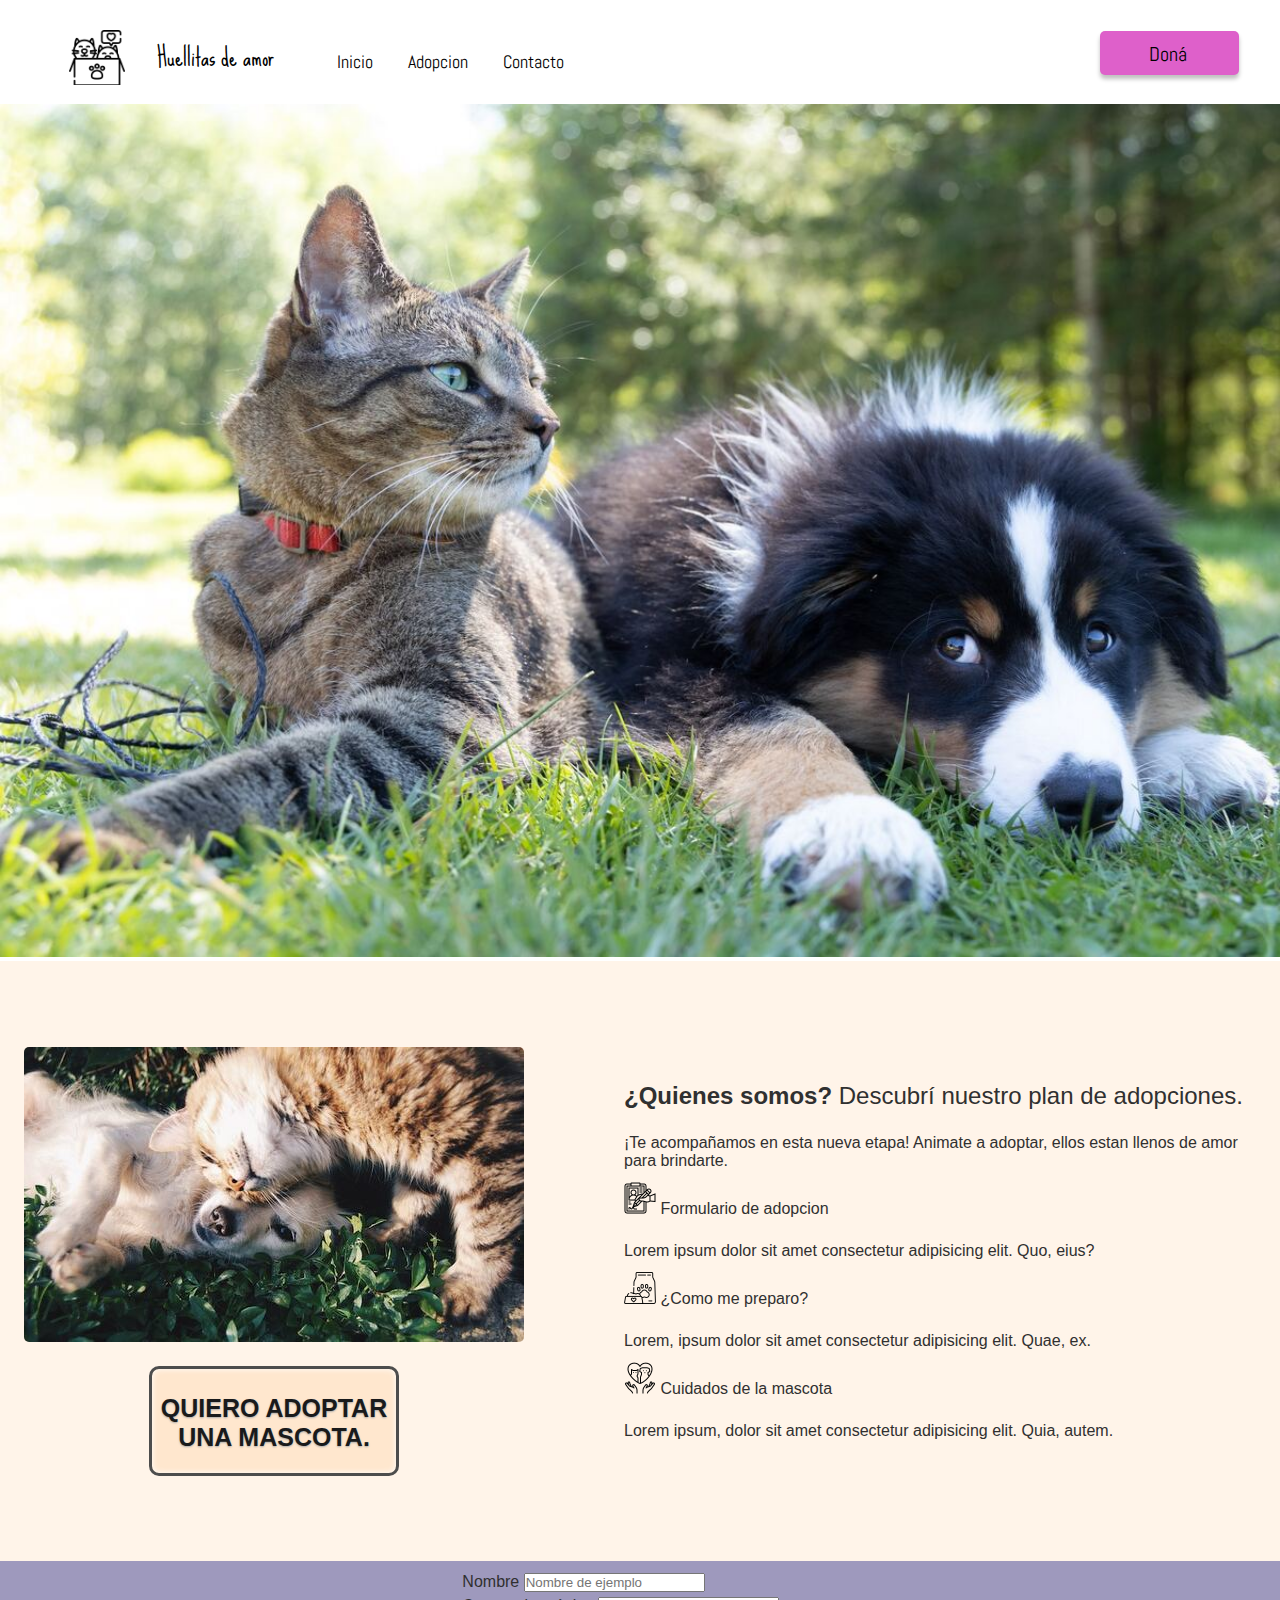
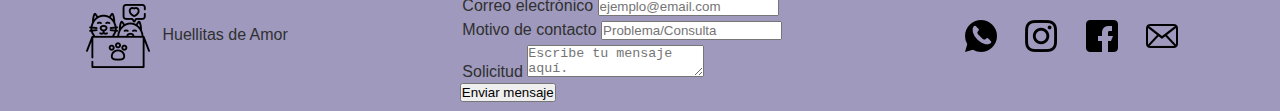
<file: index.html>
<!DOCTYPE html>
<html lang="en">
<head>
    <meta charset="UTF-8">
    <meta name="viewport" content="width=device-width, initial-scale=1.0">
    <title>Huellitas de Amor</title>
    <link rel="stylesheet" href="css/style.css">
    <link rel="shortcut icon" href="logo/logoadop.png" type="image/x-icon">
</head>
<body>
    <header>
        <div class="header">
            <div class="div">
              <div class="overlap-group">
                <a href="index.html">
                    <img class="logoadop" src="logo/logoadop.png" />
                    <div class="text-wrapper">Huellitas de amor</div>
                </a>
                 
                
                <nav class="nav">
                    <a href="" class="text-wrapper-2">Inicio</a>
                    <a href="" class="text-wrapper-3">Contacto</a>
                    <a href="" class="text-wrapper-4">Adopcion</a>
                </nav>
                <img src="logo/barra-vertical.png" alt="separador" class="separador">
              </div>
              <div class="box">
                    <a href="donaciones.html" class="button-dona" target="_blank"> Doná </a>
              </div>
            </div>
          </div>
    </header>

    <main>
        <div class="carousel-container">
            <div class="carousel-slide">
                <section class="slider"><img src="imgs/i1.jpg" alt="Imagen 1"></section>
            </div>
            <div class="carousel-slide">
                <section class="slider"><img src="imgs/i2.jpg" alt="Imagen 2"></section>
            </div>
            <div class="carousel-slide">
                <section class="slider"><img src="imgs/i3.jpg" alt="Imagen 3"></section>
            </div>
            <div class="carousel-slide">
                <section class="slider"><img src="imgs/i4.jpg" alt="Imagen 4"></section>
            </div>            
            <div class="carousel-slide">
                <section class="slider"><img src="imgs/i5.jpg" alt="Imagen 5"></section>
            </div>
            <div class="carousel-slide">
                <section class="slider"><img src="imgs/i6.jpg" alt="Imagen 6"></section>
            </div>
            <div class="carousel-slide">
                <section class="slider"><img src="imgs/i7.jpg" alt="Imagen 7"></section>
            </div>
            <div class="carousel-slide">
                <section class="slider"><img src="imgs/i8.jpg" alt="Imagen 8"></section>
            </div>
            <div class="carousel-slide">
                <section class="slider"><img src="imgs/i9.jpg" alt="Imagen 9"></section>
            </div>
        </div>



        </section>
        <section id="seccion1">
            <article>
                <img src="imgs/krista-mangulsone-9gz3wfHr65U-unsplash.jpg" alt="imagenAdop" id="imgA">
                <br>
                <a href="adopcion.html" class="boton">Quiero adoptar una mascota.</a>


            </article>
            
            <article>
                <h2>¿Quienes somos? 
                    <span>Descubrí nuestro plan de adopciones.</span></h2>
                <P>
                    ¡Te acompañamos en esta nueva etapa! Animate a adoptar, ellos estan llenos de amor para brindarte.
                </P>
                <div>
                    <figure>
                        <img src="logo/formulario-de-consentimiento-del-donante.png" alt="formulario">
                        <strong>Formulario de adopcion</strong>
                    </figure>
                    <p>Lorem ipsum dolor sit amet consectetur adipisicing elit. Quo, eius?</p>
                </div>
                <div>
                    <figure>
                        <img src="logo/preparo.png" alt="como me preparo"> 
                        <strong>¿Como me preparo?</strong>
                    </figure>
                    <p>Lorem, ipsum dolor sit amet consectetur adipisicing elit. Quae, ex.</p>
                </div>
                <div>
                    <figure>
                        <img src="logo/cuidado-de-mascotas.png" alt="cuidado">
                        <strong>Cuidados de la mascota</strong>
                    </figure>
                    <p>Lorem ipsum, dolor sit amet consectetur adipisicing elit. Quia, autem.</p>
                </div>
            </article>
            
            
    
        </section>
    </main>
    <footer>
        <!--logo + empresa-->
        <a href="index.html">
            <img src="logo/logoadop.png" alt="logo">
            Huellitas de Amor
        </a>
        <a name="contacto" id="contacto">
            <form action="contact.php" method="post"> 
                <div class="elem-group"> 
                    <label for="name">Nombre</label> 
                    <input type="text" id="name" name="visitor_name" placeholder="Nombre de ejemplo" pattern=[A-Z\sa-z]{3,20} required> 
                </div> 
                <div class="elem-group"> 
                    <label for="email">Correo electrónico</label> 
                    <input type="email" id="email" name="visitor_email" placeholder="ejemplo@email.com" required> 
                </div> 
                <div class="elem-group"> 
                    <label for="title">Motivo de contacto</label> 
                    <input type="text" id="title" name="email_title" required placeholder="Problema/Consulta" pattern=[A-Za-z0-9\s]{8,60}> 
                </div> 
                <div class="elem-group"> 
                    <label for="message">Solicitud</label> 
                    <textarea id="message" name="visitor_message" placeholder="Escribe tu mensaje aquí." required></textarea> 
                </div> 
                <button type="submit">Enviar mensaje</button>
            </form>
        </a>
        
        <!-- redes sociales -->
        <nav>
            <a href="">
                <img src="logo/whatsapp.png" alt="wpp">
            </a>
            <a href="">
                <img src="logo/instagram.png" alt="insta">
            </a>
            <a href="">
                <img src="logo/facebook.png" alt="face">
            </a>
            <a href="">
                <img src="logo/correo.png" alt="correo">
            </a>
        </nav>

    </footer>

    <script src="js/script.js"></script>
</body>
</html>
</file>
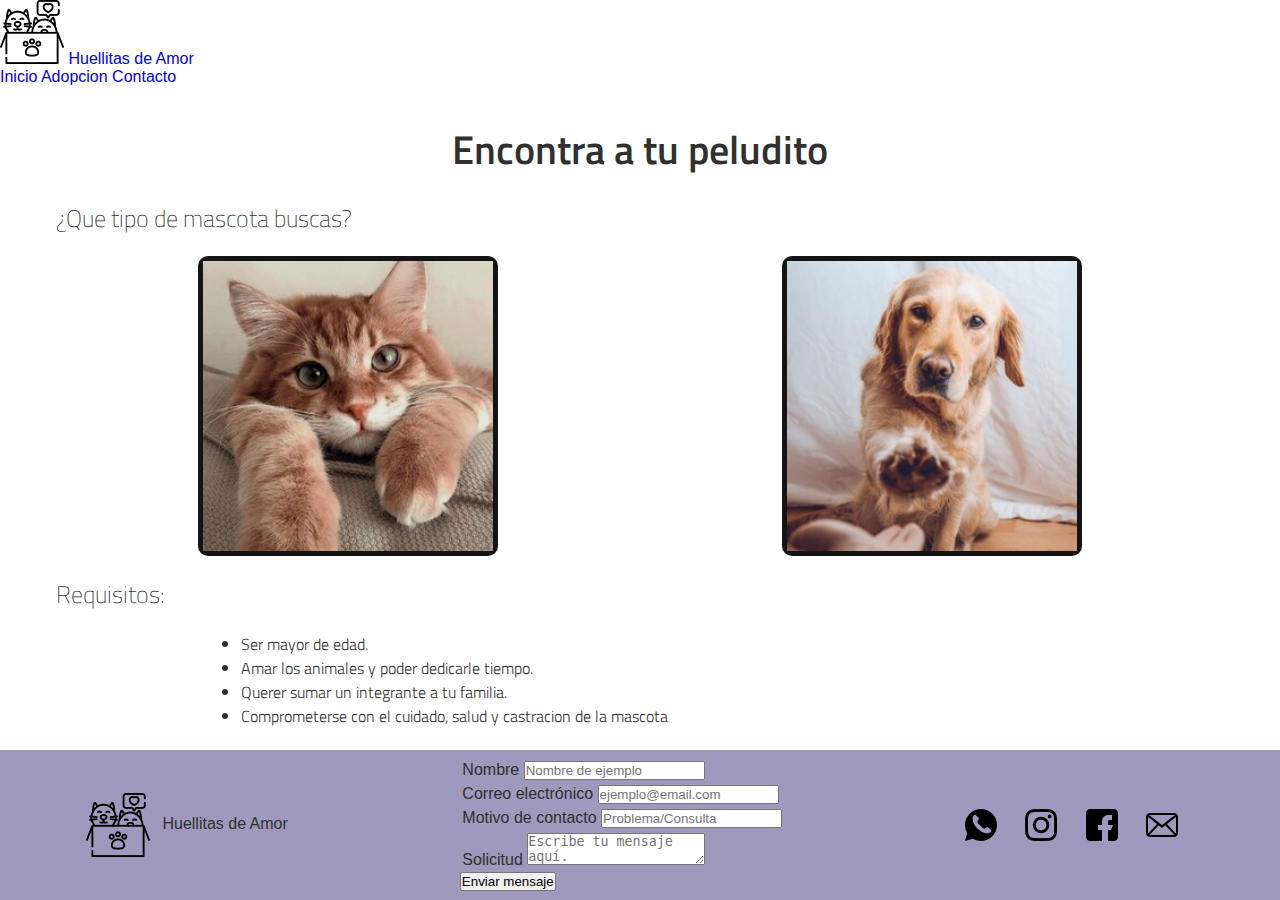
<file: adopcion.html>
<!DOCTYPE html>
<html lang="en">
<head>
    <meta charset="UTF-8">
    <meta name="viewport" content="width=device-width, initial-scale=1.0">
    <title>Huellitas de Amor</title>
    <link rel="stylesheet" href="css/style.css">
    <link rel="shortcut icon" href="logo/logoadop.png" type="image/x-icon">
</head>
<body>
    <header>
        <!--logo + empresa-->
        <a href="index.html">
            <img src="logo/logoadop.png" alt="Logo-Adopcion">
            Huellitas de Amor
        </a>

        <a href="index.html">
        </a>

        <!--NAVEGACION-->
        <nav>
            <a href="index.html">Inicio</a>
            <a href="adopcion.html">Adopcion</a>
            <a href="#contacto">Contacto</a>
        </nav>
    </header>
    <main>
        <section id="adopcion">
            <h1>Encontra a tu peludito</h1>
            <h2>¿Que tipo de mascota buscas?</h2>
            <a href="gatos.html">
                <article>
                    <img src="imgs/adoptaG2.jpg" alt="Adopta un gato">

                </article>
            </a>
            <a href="perros.html">
                <article>
                    <img src="imgs/adoptaP2.jpg" alt="Adopta un perro">
                    
                </article>
            </a>
            <h2>Requisitos:</h2>
            <p>
                <ul>
                    <li>Ser mayor de edad.</li>
                    <li>Amar los animales y poder dedicarle tiempo.</li>
                    <li>Querer sumar un integrante a tu familia.</li>
                    <li> Comprometerse con el cuidado, salud y castracion de la mascota</li>
                </ul>
            </p>
                
            
        </section>
        <section>
            
        </section>


    </main>
    <footer>
        <!--logo + empresa-->
        <a href="index.html">
            <img src="logo/logoadop.png" alt="logo">
            Huellitas de Amor
        </a>
        <a name="contacto" id="contacto">
            
            <form action="contacto" method="post"> 
                <div class="elem-group"> 
                    <label for="name">Nombre</label> 
                    <input type="text" id="name" name="visitor_name" placeholder="Nombre de ejemplo" pattern=[A-Z\sa-z]{3,20} required> 
                </div> 
                <div class="elem-group"> 
                    <label for="email">Correo electrónico</label> 
                    <input type="email" id="email" name="visitor_email" placeholder="ejemplo@email.com" required> 
                </div> 
                <div class="elem-group"> 
                    <label for="title">Motivo de contacto</label> 
                    <input type="text" id="title" name="email_title" required placeholder="Problema/Consulta" pattern=[A-Za-z0-9\s]{8,60}> 
                </div> 
                <div class="elem-group"> 
                    <label for="message">Solicitud</label> 
                    <textarea id="message" name="visitor_message" placeholder="Escribe tu mensaje aquí." required></textarea> 
                </div> 
                <button type="submit">Enviar mensaje</button>
            </form>
        </a>
        <!-- redes sociales -->
        <nav>
            <a href="">
                <img src="logo/whatsapp.png" alt="wpp">
            </a>
            <a href="">
                <img src="logo/instagram.png" alt="insta">
            </a>
            <a href="">
                <img src="logo/facebook.png" alt="face">
            </a>
            <a href="">
                <img src="logo/correo.png" alt="correo">
            </a>
        </nav>

    </footer>
</body>
</html>
</file>
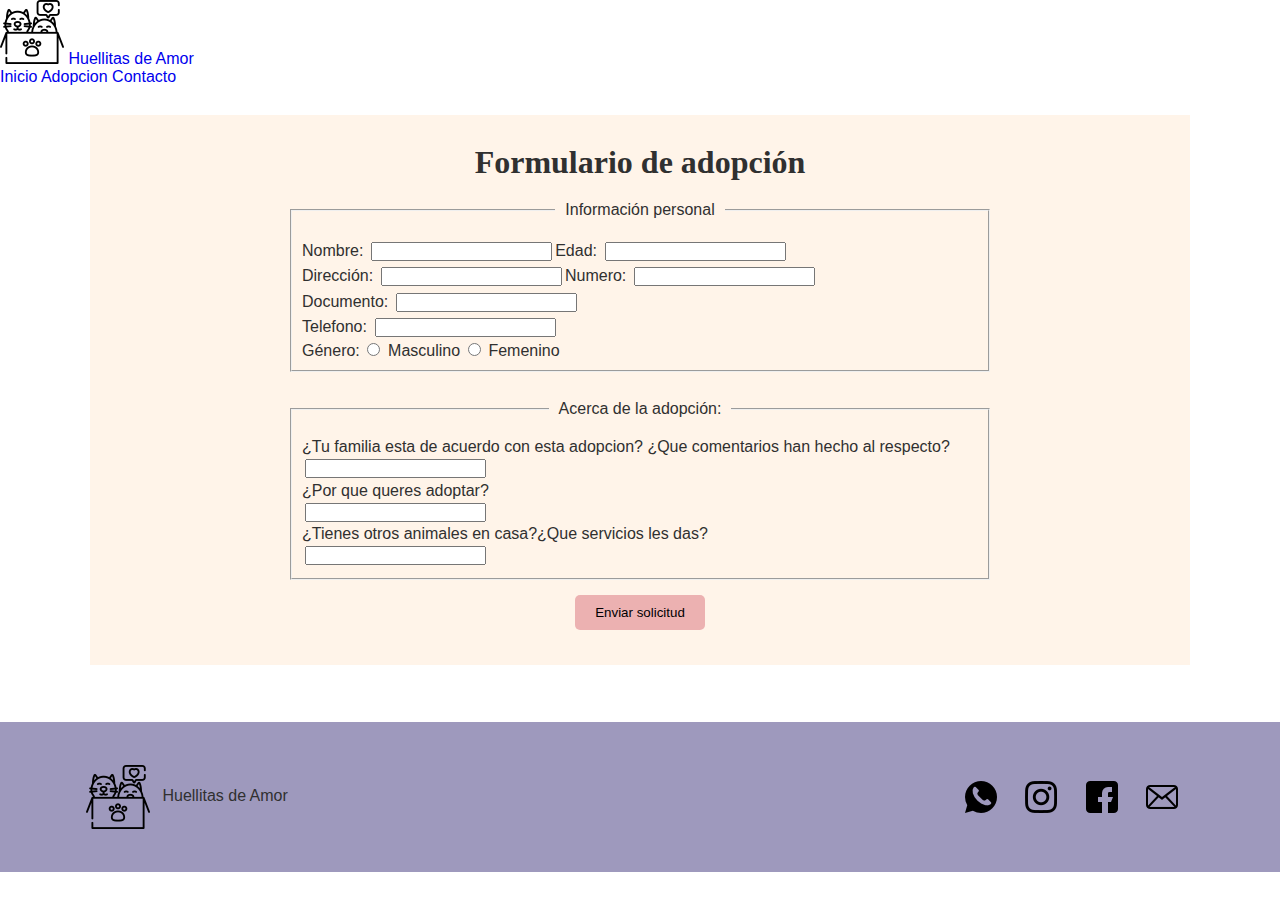
<file: forms.html>
<!DOCTYPE html>
<html lang="en">
<head>
    <meta charset="UTF-8">
    <meta name="viewport" content="width=device-width, initial-scale=1.0">
    <title>Document</title>
    <link rel="stylesheet" href="css/style.css">
    <link rel="shortcut icon" href="logo/logoadop.png" type="image/x-icon">
</head>
<body>
    <header>
        <!--logo + empresa-->
        <a href="index.html">
            <img src="logo/logoadop.png" alt="Logo-Adopcion">
            Huellitas de Amor
        </a>

        <a href="index.html">
        </a>

        <!--NAVEGACION-->
        <nav>
            <a href="index.html">Inicio</a>
            <a href="adopcion.html">Adopcion</a>
            <a href="#contacto">Contacto</a>
        </nav>
    </header>
    <main id="adopform">
        <h1>Formulario de adopción</h1>
        <form action="../../form-result.php" target="_blank">

            <fieldset>
              <legend>Información personal</legend>
              <p><label>Nombre: <input type="text" name="nombre"></label><label>Edad: <input type="text" name="edad"></label></p>
              <p><label>Dirección: <input type="text" name="direccion"></label><label>Numero: <input type="text" name="numero"></label></p>
              <p><label>Documento: <input type="text" name="documento"></label></p>
              <p><label>Telefono: <input type="text" name="telefono"></label></p>
              <p>
                Género:
            
                <label><input type="radio" name="genero" value="masculino"> Masculino</label>
                <label><input type="radio" name="genero" value="femenino"> Femenino</label>
            
              </p>
            </fieldset>
            <br>
          
            <fieldset>
              <legend>Acerca de la adopción:</legend>
              <p><label>¿Tu familia esta de acuerdo con esta adopcion? ¿Que comentarios han hecho al respecto? <br>
                <input type="text" name="respuesta1"></label></p>
              <p><label>¿Por que queres adoptar? <br> <input type="text" name="adoptar"></label></p>
              <p><label>¿Tienes otros animales en casa?¿Que servicios les das? <br> <input type="text" name="adoptar"></label></p>
              
            </fieldset>
            <input type="submit" value="Enviar solicitud" id="botonform">
        </form>
    </main>
    <footer>
        <!--logo + empresa-->
        <a href="index.html">
            <img src="logo/logoadop.png" alt="logo">
            Huellitas de Amor
        </a>

        <!-- redes sociales -->
        <nav>
            <a href="">
                <img src="logo/whatsapp.png" alt="wpp">
            </a>
            <a href="">
                <img src="logo/instagram.png" alt="insta">
            </a>
            <a href="">
                <img src="logo/facebook.png" alt="face">
            </a>
            <a href="">
                <img src="logo/correo.png" alt="correo">
            </a>
        </nav>

    </footer>

        
      
      
</body>
</html>
</file>
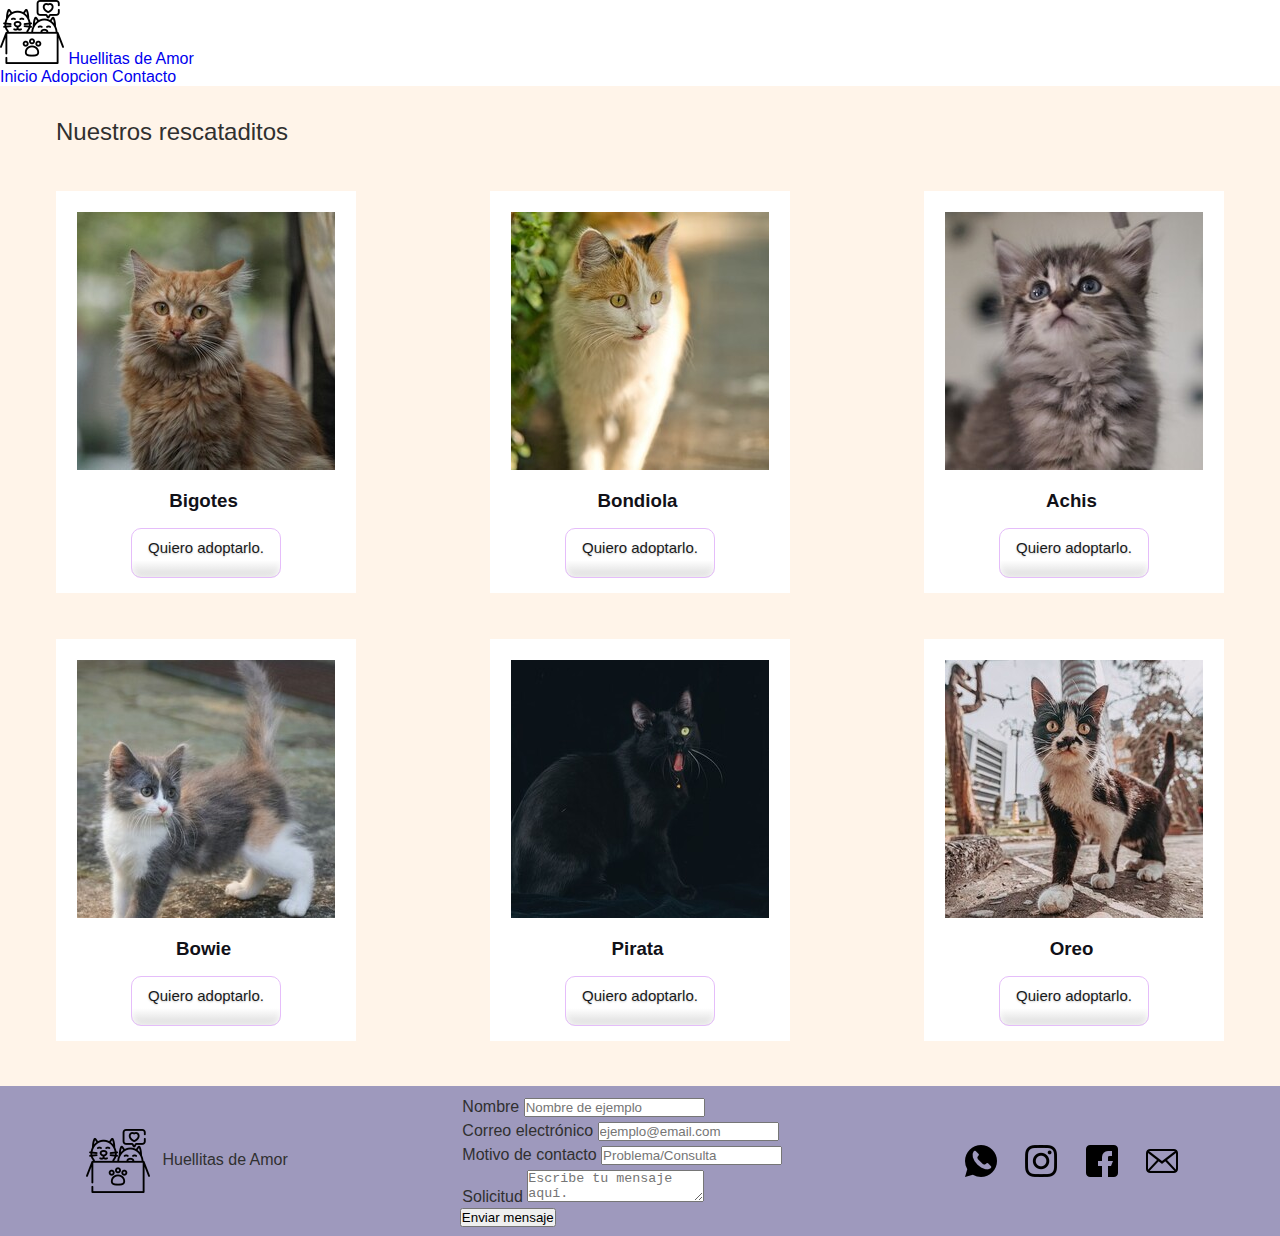
<file: gatos.html>
<!DOCTYPE html>
<html lang="en">
<head>
    <meta charset="UTF-8">
    <meta name="viewport" content="width=device-width, initial-scale=1.0">
    <title>Huellitas de Amor</title>
    <link rel="stylesheet" href="css/style.css">
    <link rel="shortcut icon" href="logo/logoadop.png" type="image/x-icon">
</head>
<body>
    <header>
        <!--logo + empresa-->
        <a href="index.html">
            <img src="logo/logoadop.png" alt="Logo-Adopcion">
            Huellitas de Amor
        </a>

        <a href="index.html">
        </a>

        <!--NAVEGACION-->
        <nav>
            <a href="index.html">Inicio</a>
            <a href="adopcion.html">Adopcion</a>
            <a href="#contacto">Contacto</a>
        </nav>
    </header>
    <main>
        <section id="animales">
            <h2>Nuestros rescataditos</h2>
            
                <article>
                    <img src="imgs/gatitos/p1.jpg" alt="gato1">
                    <h3>Bigotes</h3>
                    <a href="forms.html" class="boton2">Quiero adoptarlo.</a>
                </article>
    
                <article>
                    <img src="imgs/gatitos/p2.jpg" alt="gato2">
                    <h3>Bondiola</h3>
                    <a href="forms.html" class="boton2">Quiero adoptarlo.</a>
                </article>
           
                <article>
                    <img src="imgs/gatitos/p3.jpg" alt="gato3">
                    <h3>Achis</h3>
                    <a href="forms.html" class="boton2">Quiero adoptarlo.</a>
                </article>
            
                <article>
                    <img src="imgs/gatitos/p4.jpg" alt="gato4">
                    <h3>Bowie</h3>
                    <a href="forms.html" class="boton2">Quiero adoptarlo.</a>
                </article>
            
                <article>
                    <img src="imgs/gatitos/p5.jpg" alt="gato5">
                    <h3>Pirata</h3>
                    <a href="forms.html" class="boton2">Quiero adoptarlo.</a>
                </article>
         
                <article>
                    <img src="imgs/gatitos/p6.jpg" alt="gato6">
                    <h3>Oreo</h3>
                    <a href="forms.html" class="boton2">Quiero adoptarlo.</a>
                </article>
            
            
        </section>


    </main>
    <footer>
        <!--logo + empresa-->
        <a href="index.html">
            <img src="logo/logoadop.png" alt="logo">
            Huellitas de Amor
        </a>
        <a name="contacto" id="contacto">
            
            <form action="contacto" method="post"> 
                <div class="elem-group"> 
                    <label for="name">Nombre</label> 
                    <input type="text" id="name" name="visitor_name" placeholder="Nombre de ejemplo" pattern=[A-Z\sa-z]{3,20} required> 
                </div> 
                <div class="elem-group"> 
                    <label for="email">Correo electrónico</label> 
                    <input type="email" id="email" name="visitor_email" placeholder="ejemplo@email.com" required> 
                </div> 
                <div class="elem-group"> 
                    <label for="title">Motivo de contacto</label> 
                    <input type="text" id="title" name="email_title" required placeholder="Problema/Consulta" pattern=[A-Za-z0-9\s]{8,60}> 
                </div> 
                <div class="elem-group"> 
                    <label for="message">Solicitud</label> 
                    <textarea id="message" name="visitor_message" placeholder="Escribe tu mensaje aquí." required></textarea> 
                </div> 
                <button type="submit">Enviar mensaje</button>
            </form>
        </a>
        <!-- redes sociales -->
        <nav>
            <a href="">
                <img src="logo/whatsapp.png" alt="wpp">
            </a>
            <a href="">
                <img src="logo/instagram.png" alt="insta">
            </a>
            <a href="">
                <img src="logo/facebook.png" alt="face">
            </a>
            <a href="">
                <img src="logo/correo.png" alt="correo">
            </a>
        </nav>

    </footer>
</body>
</html>
</file>
<file: css/style.css>
@import url('https://fonts.googleapis.com/css2?family=Raleway:wght@300;400;600&display=swap');
@import url('https://fonts.googleapis.com/css2?family=Montserrat:wght@600;900&family=Titillium+Web:ital,wght@0,200;1,200;1,600&display=swap');
@import url('https://fonts.googleapis.com/css2?family=Montserrat:wght@600;900&family=Sue+Ellen+Francisco&family=Titillium+Web:ital,wght@0,200;1,200;1,600&display=swap');
@import url('https://fonts.googleapis.com/css2?family=Montserrat:wght@600;900&family=Sue+Ellen+Francisco&family=Titillium+Web:ital,wght@0,200;1,200;1,600&display=swap');
@import url('https://fonts.googleapis.com/css2?family=Abel&family=Montserrat:wght@600;900&family=Sue+Ellen+Francisco&family=Titillium+Web:ital,wght@0,200;1,200;1,600&display=swap');


/* EN TODAS LAS PAGINAS*/
*{
    margin: 0px;
    padding: 0px;
    box-sizing: border-box;
}
html{scroll-behavior: smooth;}

main{
    width: 100%;
}

body{
    color: rgb(48, 48, 48);
    font-family: 'Raleway', sans-serif;
    font-size: 16px;
    font-weight: 300;

}

a{text-decoration: none;}


.header {
    background-color: #ffffff;
    display: flex;
    flex-direction: row;
    justify-content: center;
    width: 100%;
  }
  
  .header .div {
    background-color: #ffffff;
    width: 100vw;
    height: 104px;
    position: relative;
  }
  
  .header .overlap-group {
    position: absolute;
    width: 550px;
    height: 68px;
    top: 22px;
    left: 60px;
  }
  
  .header .logo {
    position: absolute;
    width: 400px;
    height: 50px;
    top: 0;
    left: 0;
    background-color: #ffffff;
  }
  
  .header .logoadop {
    position: absolute;
    width: 56px;
    height: 55px;
    top: 8px;
    left: 9px;
    object-fit: cover;
  }
  
  .header .text-wrapper {
    position: absolute;
    width: 150px;
    top: 10px;
    left: 80px;
    font-family: "Sue Ellen Francisco", Helvetica;
    color: #000000;
    font-size: 25px;
    letter-spacing: 0;
    line-height: normal;
    text-align: center;
  }
  
  .header .nav {
    position: absolute;
    width: 300px;
    height: 60px;
    top: 8px;
    left: 250px;
  }

  .text-wrapper-2, .text-wrapper-3, .text-wrapper-4{
    position: absolute;
    top: 20px;
    font-family: 'Abel', sans-serif;
    font-size: 18px;
    letter-spacing: 0;
    line-height: normal;
    white-space: nowrap;
    color: black;
  }
  
  .header .text-wrapper-2 {
    left: 27px;
  }
  
  .header .text-wrapper-3 {
    left: 193px;
  }
  
  .header .text-wrapper-4 {
    left: 98px;
  }
  
  .header .separador {
    position: absolute;
    width: 2px;
    height: 44px;
    top: 16px;
    left: 237px;
    color: black;
  }

  .header .div .box {
    position: absolute;
    width: 139px;
    height: 44px;
    top: 31px;
    left: 1100px;
    background-color: #DE60CA;
    border-radius: 5px;
    box-shadow: 0px 4px 4px #00000040;
  }
  
  .header .button-dona {
    position: absolute;
    width: 40px;
    top: 10px;
    left: 49px;
    font-family: "Abel", Helvetica;
    font-weight: 400;
    color: #000000;
    font-size: 20px;
    letter-spacing: 0;
    line-height: normal;
    white-space: nowrap;
  }

.header .div .box:hover{
    background-color: #882380;
}

.header .button-dona:hover{
    color: whitesmoke;
}
/*font family de nav es 'Abel' y el del huellitas de amor 'Sue Ellen Francisco'*/
.header .nav a:hover{
    cursor: pointer;
    text-decoration: underline;
    text-decoration-color: #DE60CA;
    text-decoration-style: unset;
    width: 100px;
    height: 100px;
}
main{
    width: 100vw;
    margin: auto;
    min-height: 550px;
}

/*FOOTER*/
footer{
    width: 100vw;
    height: 150px;
    background-color: #9e99bd;
    margin: auto;
    padding: 0px 86px;
    display: flex;
    justify-content: space-between;
    align-items: center;
}
footer a{color: rgb(48, 48, 48);}
footer a img{
    vertical-align: middle;
    margin-right: 8px;
}
footer nav a{margin: 8px;}

footer #contacto .elem-group{
    padding: 2.5px;
}

/*INDEX*/
body {
    margin: 0;
    padding: 0;
    font-family: Arial, sans-serif;
    display: flex;
    flex-direction: column;
    min-height: 100vh; /* Asegura que el cuerpo cubra al menos la altura de la ventana gráfica */
    width: 100vw;
}

.carousel-container {
    flex: 1; /* Hace que este contenedor ocupe el espacio disponible */
    overflow: hidden;
    position: relative;
    max-width: 100vw;
    flex-shrink: 0;
    margin: 0;
}

.carousel-slide {
    display: flex;
    justify-content: center;
    align-items: center;
    width: 900%;
    height: 100%;
}

.slider{
    width: calc(100% / 9 );
    height: 100%;
}


.slider img{
    width: 100%;
    height: 100%;
    object-fit: cover;
}

#seccion1{
    height: 600px;
    margin: auto;
    display: flex;
    column-gap: 52px;
    background-color: #FFF4E9;
    align-items: center;
    justify-content: center;
}
#seccion1 article{
    padding: 24px 24px;
    justify-content: space-between;
}
#seccion1 span{
    font-weight: 200;
}

#seccion1 article p{margin-top: 24px;}

#seccion1 article div{margin-top: 12px;}

#seccion1 #imgA{
    padding: auto;
    border-radius: 5px;
    margin: 10px auto;
}

#seccion strong{
    font-weight: 300;

}
  
.boton {
    display: block;
    width: 250px;
    height: 110px;
    padding: 25px 0 0 0;
    margin: 10px auto;


    background: #FFE7CE;
    box-shadow: inset 0px 0px 6px #fff;
    -webkit-box-shadow: inset 0px 0px 6px #fff;
    border: 3px solid rgb(77, 77, 77);
    border-radius: 10px;

    font: bold 25px Helvetica, Sans-Serif;
    text-align: center;
    text-transform: uppercase;
    text-decoration: none;
    color: #191a1b;
    text-shadow: 0px 1px 2px #acacac;
}

/*ADOPCION*/
#adopcion{
    height: 662px;
    background-color: #FFF;
    margin: auto;
    display: flex;
    flex-wrap: wrap;
    padding: 32px 56px 0px 56px;
    justify-content: space-around; 
    font-family: 'Titillium Web';   
}
#adopcion h1{
    font-size: 40px;
    font-weight: 600;
    font-family: 'Titillium Web';
}

#adopcion h2{
    width: 100%;
    font-weight: 200;
}
#adopcion article{
    width: 300px;
    height: 300px;
    background-color: whitesmoke;
    margin: auto;
    justify-content: space-between;
    border: 5px solid rgb(20, 20, 20);
    border-radius: 10px;
    display: flex;
}
#adopcion a article img{
    margin: 0 auto;
    justify-content: center;
    
}
#adopcion h2 ul{
    margin: 16px 21px 16px 16px;
    color: rgb(0, 0, 0);
}




/*PERROS Y GATOS*/

#animales{
    height: 1000px;
    background-color: #FFF4E9;
    margin: auto;
    display: flex;
    flex-wrap: wrap;
    padding: 32px 56px 0px 56px;
    justify-content: space-between;
}
#animales h2{
    width: 100%;
    font-weight: normal;
}
#animales article{
    width: 300px;
    height: 402px;
    background-color: white;
}

#animales article img{padding: 21px 21px 0px 21px;}

#animales article h3{
    margin: 16px 21px 16px 16px;
    color: rgb(17, 17, 24);
    text-align: center;
}

#animales article p{
    margin: 16px 21px 16px 16px;
    color: rgb(17, 17, 24);
}

/*FORMS*/


.boton2{
    display: block;
    width: 150px;
    height: 50px;
    padding: 10px 10px;
    margin: 0 auto;

    background: #ffffff;
    background: -moz-linear-gradient(top, #fff 0%, #eeeeee 100%);
    background: -webkit-gradient(linear, left top, left bottom, color-stop(65%,#fff), color-stop(100%,#dbdbdb));
 
    box-shadow: inset 0px 0px 6px #fff;
    -webkit-box-shadow: inset 0px 0px 6px #fff;
    border: 1px solid rgb(229, 189, 250);
    border-radius: 10px;

    font: 15px Helvetica, Sans-Serif;
    text-align: center;
    text-transform: none;
    text-decoration: none;
    color: #191a1b;
    text-shadow: 0px 1px 2px #cfcfcf;
}

/* FORMS */
#adopform{
    height: 500px;
    background-color: #FFF4E9;
    display: flex;
    width: 1100px;
    flex-direction: column;
    justify-content: center;
    align-items: center;
}

#adopform legend{
    padding: 10px;
    text-align: center;
}
#adopform h1{
    padding: 10px 10px;
    font-family: cursive;
}
#adopform fieldset{
    width: 700px;
    justify-content: center;
    padding: 10px;
}

#adopform input {
    height: auto;
    width: auto;
    margin: 0.2rem;
  }

  #adopform #botonform{
    background-color: #ecb1b1; /* Color de fondo */
    color: black; /* Color del texto */
    padding: 10px 20px; /* Espaciado interno */
    border: none; /* Sin borde */
    border-radius: 5px; /* Bordes redondeados */
    display: block;
    margin: 15px auto; 
    cursor: pointer;
    
}
</file>
